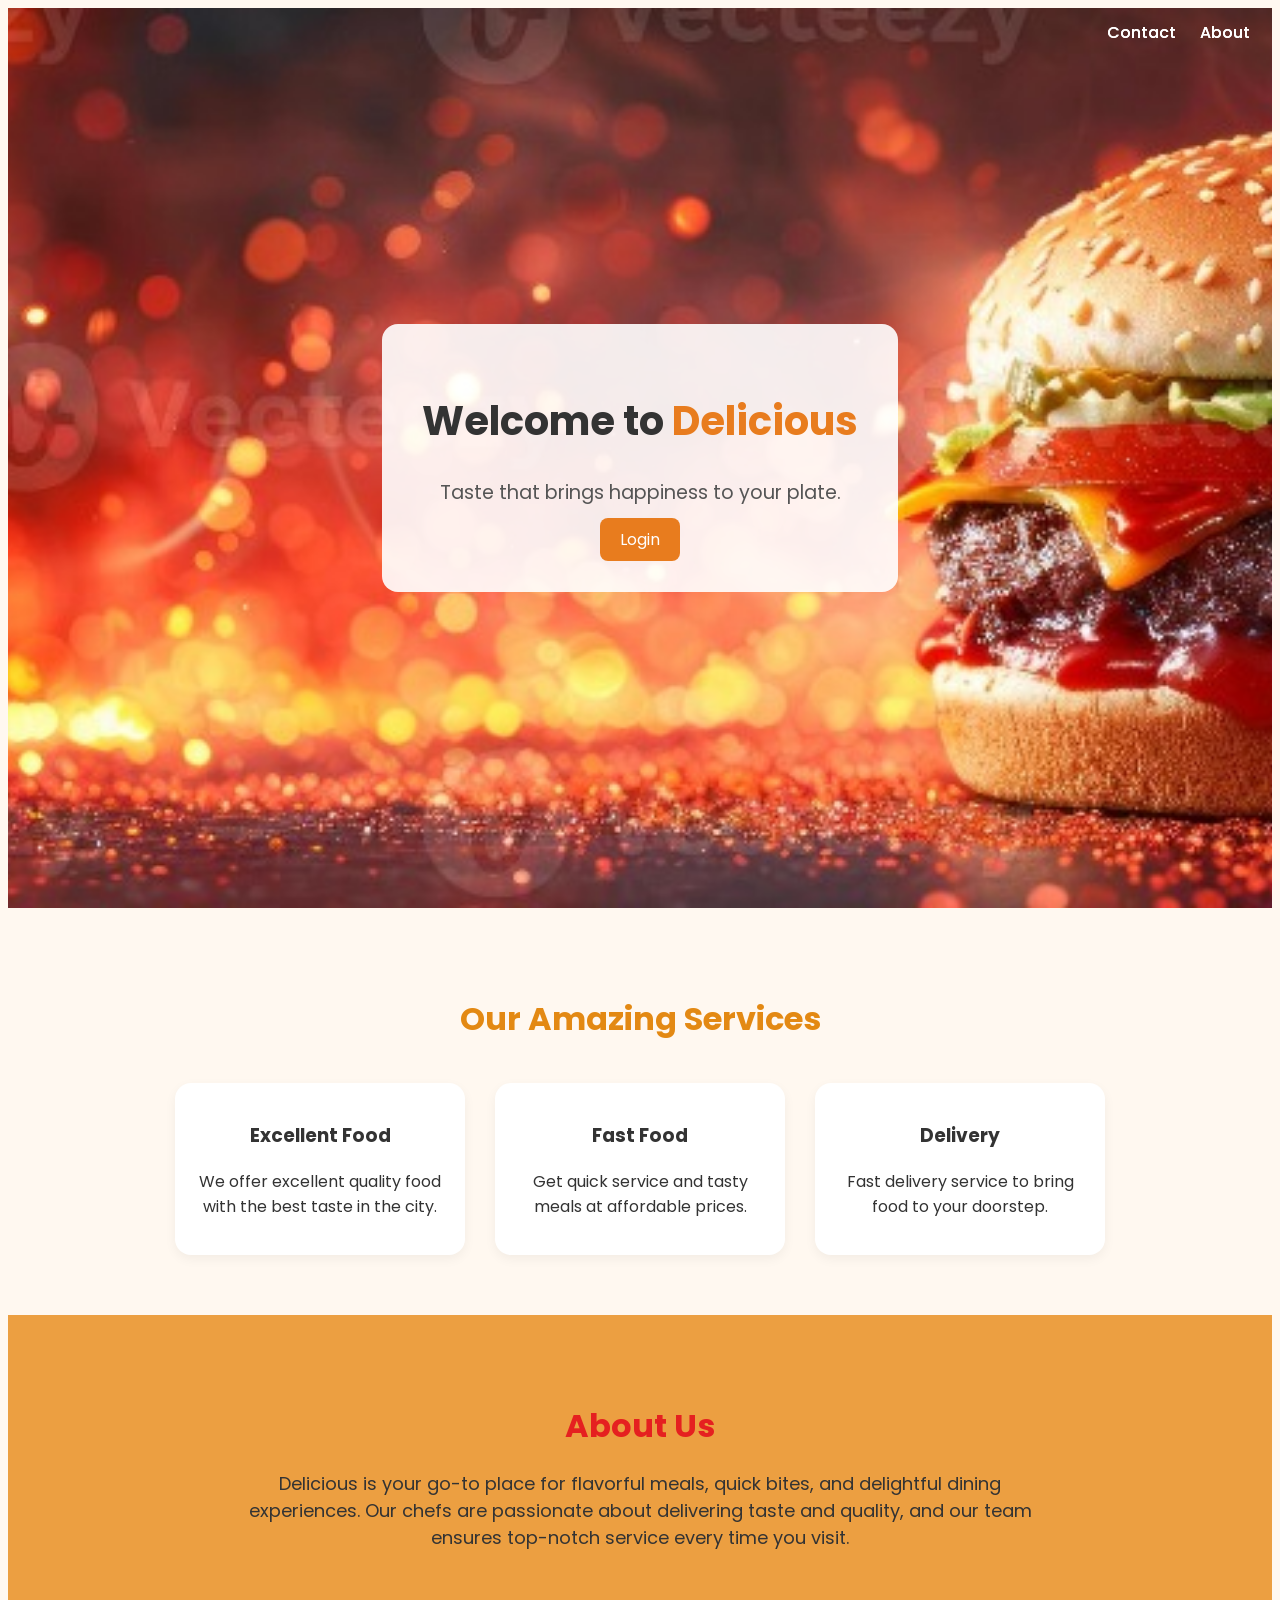
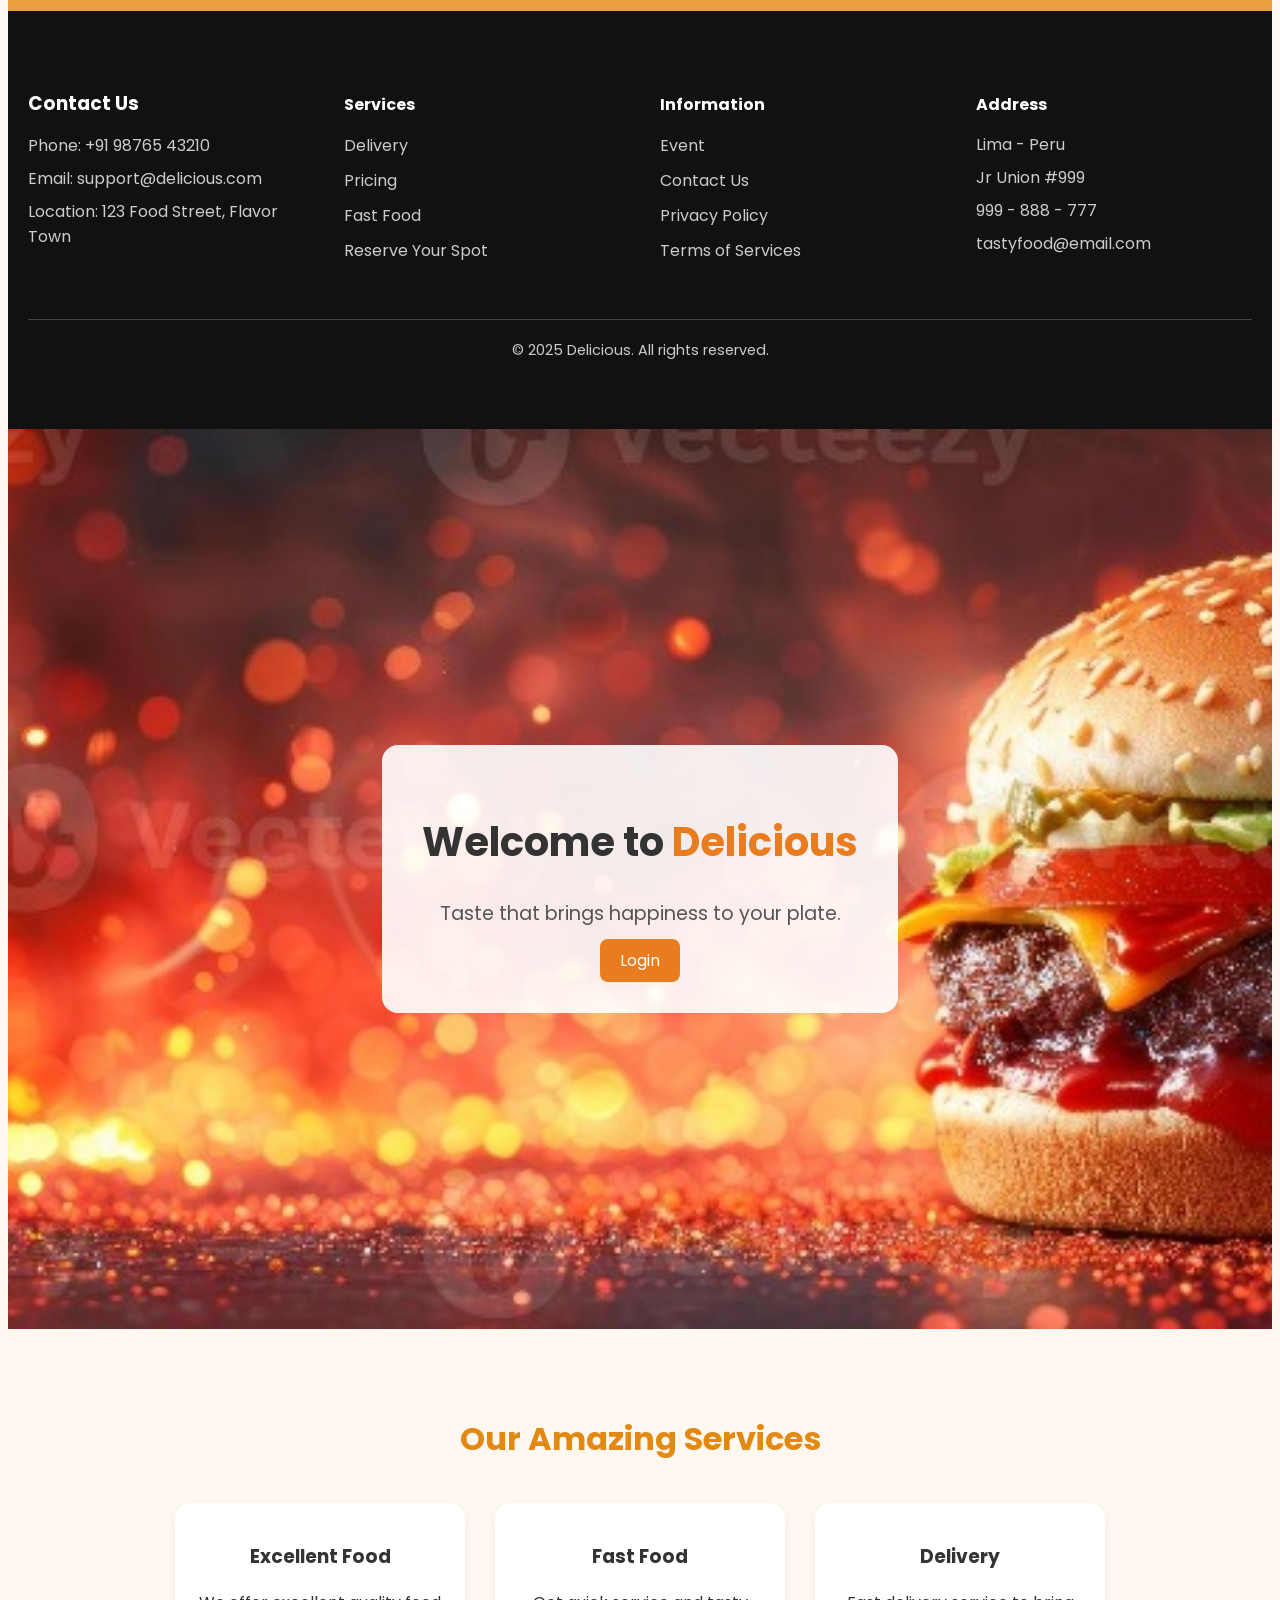
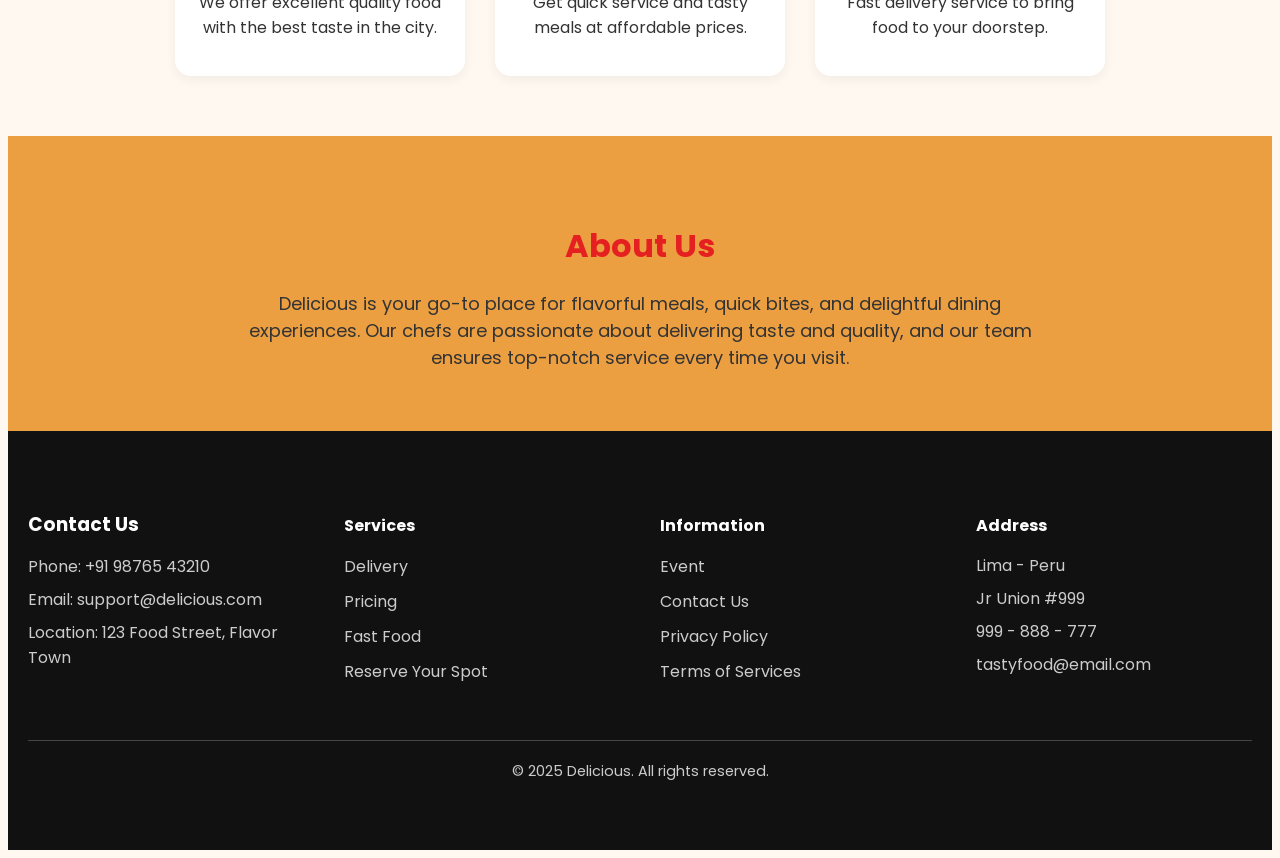
<file: index.html>
<!DOCTYPE html>
<html lang="en">
<head>
  <meta charset="UTF-8" />
  <meta name="viewport" content="width=device-width, initial-scale=1.0" />
  <title>Delicious - Welcome</title>
  <link rel="stylesheet" href="index.css" />
  <link href="https://fonts.googleapis.com/css2?family=Poppins:wght@300;500;700&display=swap" rel="stylesheet">
</head>
<body>

  <!-- Navigation Bar -->
  <nav class="top-nav">
    <div class="nav-links">
      <a href="#contact">Contact</a>
      <a href="#about">About</a>
    </div>
  </nav>

  <!-- Hero Section -->
  <div class="hero">
    <div class="overlay">
      <h1 class="title">Welcome to <span>Delicious</span></h1>
      <p class="subtitle">Taste that brings happiness to your plate.</p>
      <a href="login.html" class="login-btn">Login</a>
    </div>
  </div>

  <!-- Services Section -->
  <section class="services">
    <h2>Our Amazing Services</h2>
    <div class="service-boxes">
      <div class="service">
        <h3>Excellent Food</h3>
        <p>We offer excellent quality food with the best taste in the city.</p>
      </div>
      <div class="service">
        <h3>Fast Food</h3>
        <p>Get quick service and tasty meals at affordable prices.</p>
      </div>
      <div class="service">
        <h3>Delivery</h3>
        <p>Fast delivery service to bring food to your doorstep.</p>
      </div>
    </div>
  </section>

  <!-- About Section -->
  <section id="about" class="about">
    <h2>About Us</h2>
    <p>Delicious is your go-to place for flavorful meals, quick bites, and delightful dining experiences. Our chefs are passionate about delivering taste and quality, and our team ensures top-notch service every time you visit.</p>
  </section>

  <!-- Footer Section -->
  <footer id="contact">
    <div class="footer-grid">
      <div class="contact">
        <h3>Contact Us</h3>
        <p>Phone: ‪+91 98765 43210‬</p>
        <p>Email: support@delicious.com</p>
        <p>Location: 123 Food Street, Flavor Town</p>
      </div>
      <div class="footer-links">
        <h4>Services</h4>
        <ul>
          <li>Delivery</li>
          <li>Pricing</li>
          <li>Fast Food</li>
          <li>Reserve Your Spot</li>
        </ul>
      </div>
      <div class="footer-info">
        <h4>Information</h4>
        <ul>
          <li>Event</li>
          <li>Contact Us</li>
          <li>Privacy Policy</li>
          <li>Terms of Services</li>
        </ul>
      </div>
      <div class="footer-address">
        <h4>Address</h4>
        <p>Lima - Peru</p>
        <p>Jr Union #999</p>
        <p>999 - 888 - 777</p>
        <p>tastyfood@email.com</p>
      </div>
    </div>
    <p class="copyright">&copy; 2025 Delicious. All rights reserved.</p>
  </footer>
</body>
</html>
<!DOCTYPE html>
<html lang="en">
<head>
  <meta charset="UTF-8" />
  <meta name="viewport" content="width=device-width, initial-scale=1.0" />
  <title>Delicious - Welcome</title>
  <link rel="stylesheet" href="index.css" />
  <link href="https://fonts.googleapis.com/css2?family=Poppins:wght@300;500;700&display=swap" rel="stylesheet">
</head>
<body>

  <!-- Navigation Bar -->
  <nav class="top-nav">
    <div class="nav-links">
      <a href="#contact">Contact</a>
      <a href="#about">About</a>
    </div>
  </nav>

  <!-- Hero Section -->
  <div class="hero">
    <div class="overlay">
      <h1 class="title">Welcome to <span>Delicious</span></h1>
      <p class="subtitle">Taste that brings happiness to your plate.</p>
      <a href="login.html" class="login-btn">Login</a>
    </div>
  </div>

  <!-- Services Section -->
  <section class="services">
    <h2>Our Amazing Services</h2>
    <div class="service-boxes">
      <div class="service">
        <h3>Excellent Food</h3>
        <p>We offer excellent quality food with the best taste in the city.</p>
      </div>
      <div class="service">
        <h3>Fast Food</h3>
        <p>Get quick service and tasty meals at affordable prices.</p>
      </div>
      <div class="service">
        <h3>Delivery</h3>
        <p>Fast delivery service to bring food to your doorstep.</p>
      </div>
    </div>
  </section>

  <!-- About Section -->
  <section id="about" class="about">
    <h2>About Us</h2>
    <p>Delicious is your go-to place for flavorful meals, quick bites, and delightful dining experiences. Our chefs are passionate about delivering taste and quality, and our team ensures top-notch service every time you visit.</p>
  </section>

  <!-- Footer Section -->
  <footer id="contact">
    <div class="footer-grid">
      <div class="contact">
        <h3>Contact Us</h3>
        <p>Phone: ‪+91 98765 43210‬</p>
        <p>Email: support@delicious.com</p>
        <p>Location: 123 Food Street, Flavor Town</p>
      </div>
      <div class="footer-links">
        <h4>Services</h4>
        <ul>
          <li>Delivery</li>
          <li>Pricing</li>
          <li>Fast Food</li>
          <li>Reserve Your Spot</li>
        </ul>
      </div>
      <div class="footer-info">
        <h4>Information</h4>
        <ul>
          <li>Event</li>
          <li>Contact Us</li>
          <li>Privacy Policy</li>
          <li>Terms of Services</li>
        </ul>
      </div>
      <div class="footer-address">
        <h4>Address</h4>
        <p>Lima - Peru</p>
        <p>Jr Union #999</p>
        <p>999 - 888 - 777</p>
        <p>tastyfood@email.com</p>
      </div>
    </div>
    <p class="copyright">&copy; 2025 Delicious. All rights reserved.</p>
  </footer>
</body>
</html>
</file>
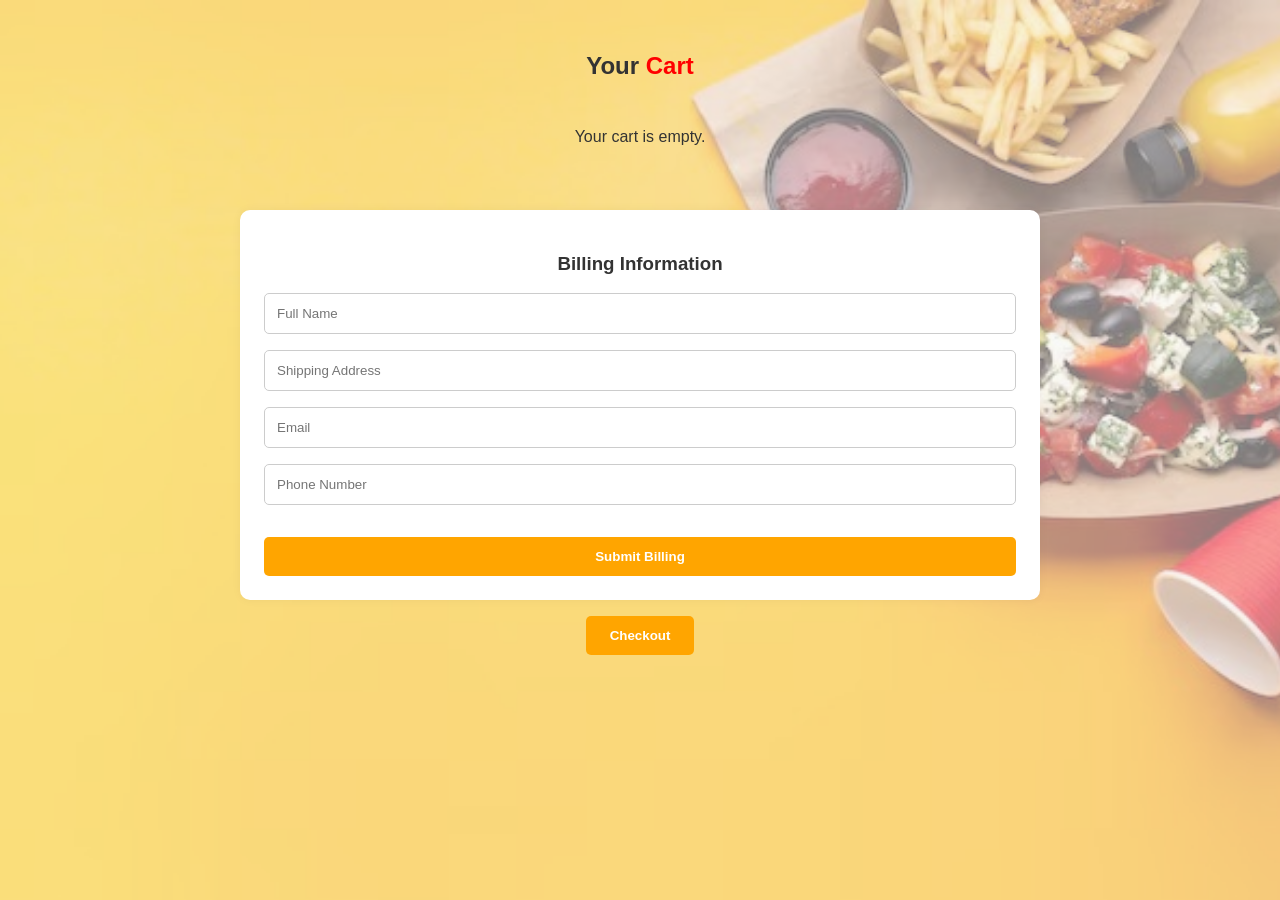
<file: cart.html>
<!--<!DOCTYPE html>
<html lang="en">
<head>
  <meta charset="UTF-8" />
  <meta name="viewport" content="width=device-width, initial-scale=1.0" />
  <title>Your Cart</title>
  <link rel="stylesheet" href="cart.css" />
</head>
<body>
  <section class="cart-section">
    <h1>Your <span class="highlight">Cart</span></h1>
    <div id="cart-container"></div>
    <h2 id="total"></h2>
    <button onclick="checkout()">Checkout</button>
  </section>

  <script src="cart.js"></script>
</body>
</html>-->

<!DOCTYPE html>
<html lang="en">
<head>
  <meta charset="UTF-8" />
  <meta name="viewport" content="width=device-width, initial-scale=1.0" />
  <title>Your Cart</title>
  <link rel="stylesheet" href="cart.css" />
</head>
<body>
  <div class="background-image"></div>
  
  <section class="cart-section">
    <h1>Your <span class="highlight">Cart</span></h1>
    <div id="cart-container"></div>
    <h2 id="total"></h2>

    <!-- Billing Information Section -->
    <div id="billing-section">
      <h3>Billing Information</h3>
      <form id="billing-form">
        <input type="text" id="name" placeholder="Full Name" required />
        <input type="text" id="address" placeholder="Shipping Address" required />
        <input type="email" id="email" placeholder="Email" required />
        <input type="tel" id="phone" placeholder="Phone Number" required />
        <button type="button" onclick="submitBilling()">Submit Billing</button>
      </form>
    </div>

    <button onclick="checkout()">Checkout</button>
  </section>

  <script src="cart.js"></script>
</body>
</html>
</file>
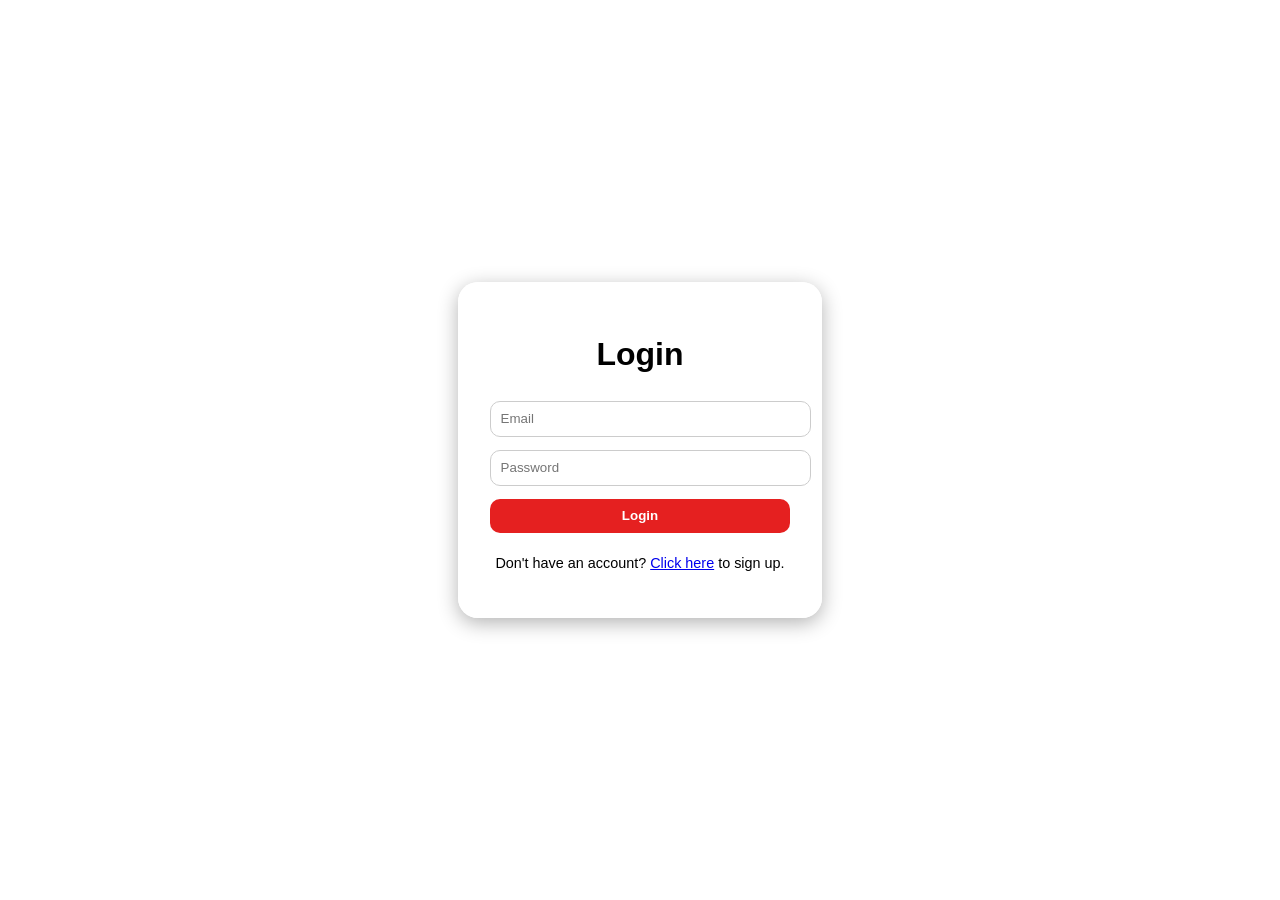
<file: login.html>
<!DOCTYPE html>
<html lang="en">
<head>
  <meta charset="UTF-8" />
  <meta name="viewport" content="width=device-width, initial-scale=1.0"/>
  <title>Login | Delicious Restaurant</title>
  <link rel="stylesheet" href="login.css" />
</head>
<body>

  <!-- 🍽 Background Video -->
  <video autoplay muted loop id="bg-video">
    <source src="video/food-motion.mp4" type="video/mp4" />
    Your browser does not support the video tag.
  </video>

  <!-- Login/Signup Form Container -->
  <div class="container">
    <h1 id="form-title">Login</h1>

    <!-- Login Form -->
    <form id="login-form" onsubmit="login(event)">
      <input type="email" id="login-email" placeholder="Email" required />
      <input type="password" id="login-password" placeholder="Password" required />
      <button type="submit">Login</button>
    </form>

    <!-- Signup Form -->
    <form id="signup-form" style="display:none;" onsubmit="signup(event)">
      <input type="text" id="signup-name" placeholder="Name" required />
      <input type="email" id="signup-email" placeholder="Email" required />
      <input type="password" id="signup-password" placeholder="Password" required />
      <input type="date" id="signup-dob" required />
      <button type="submit">Sign Up</button>
    </form>

    <p class="toggle-text">
      Don't have an account? <a href="#" onclick="toggleForm()">Click here</a> to sign up.
    </p>
  </div>

  <script src="login.js"></script>
</body>
</html>
</file>
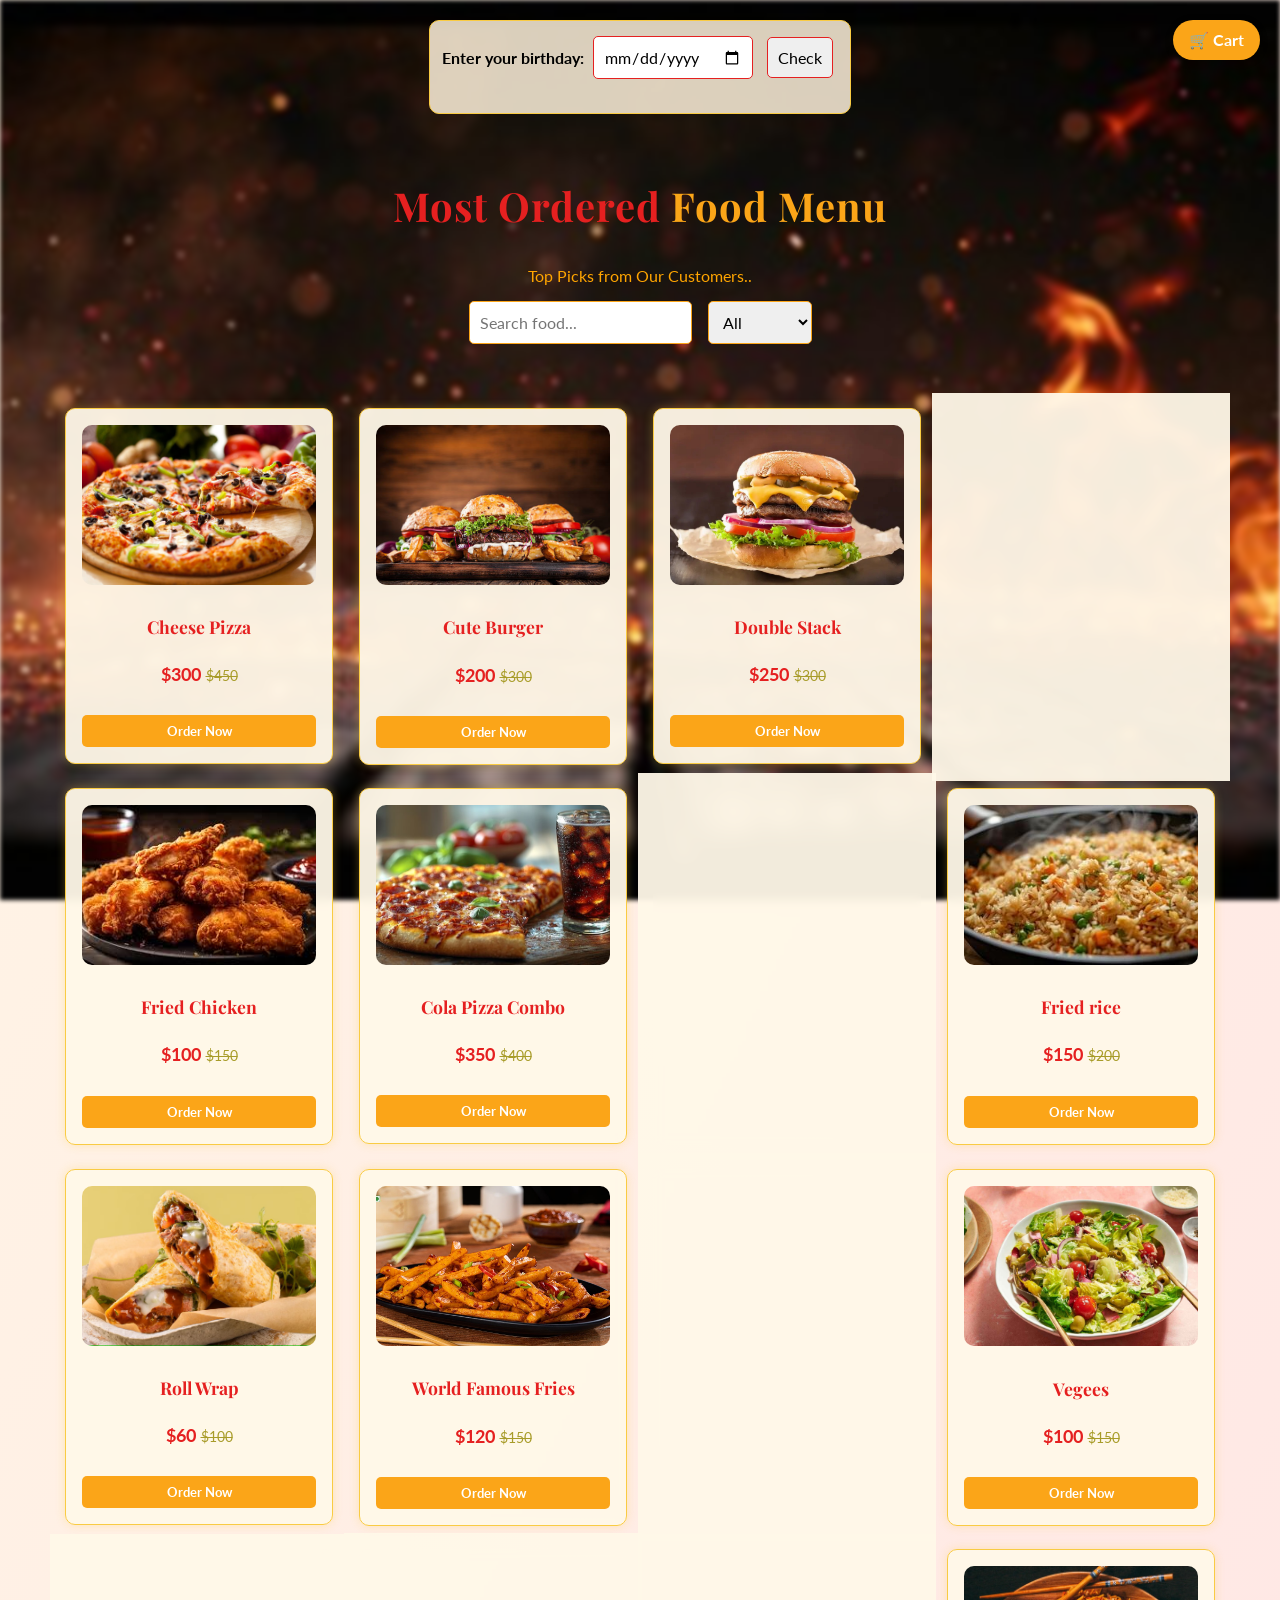
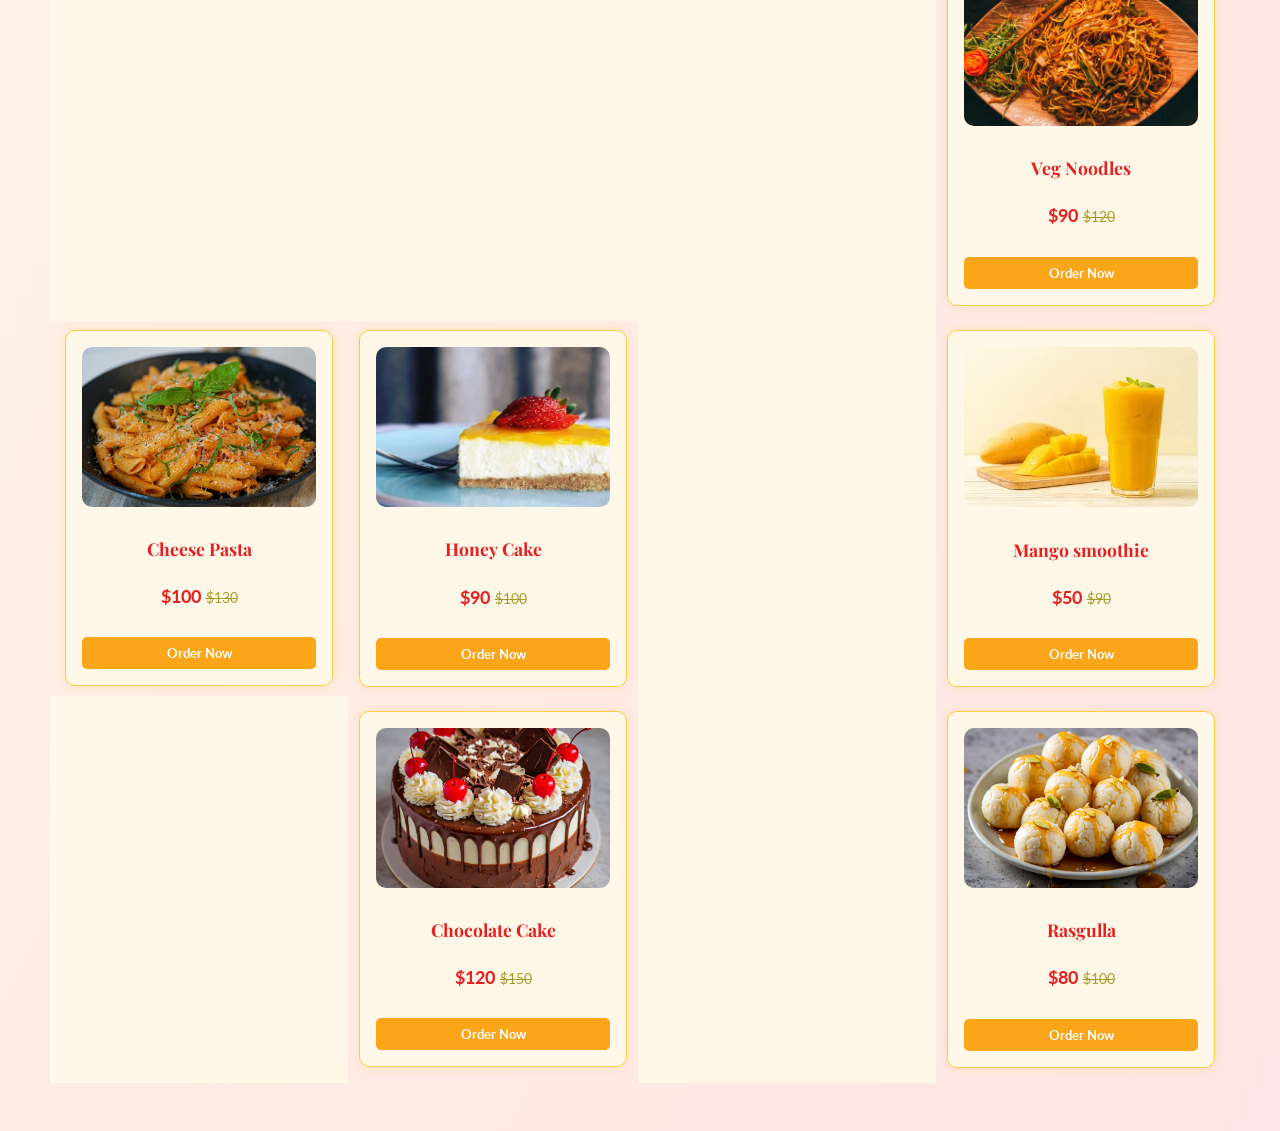
<file: menu.html>
<!DOCTYPE html>
<html lang="en">
<head>
  <meta charset="UTF-8" />
  <title>Food Menu</title>
  <link rel="stylesheet" href="menu.css" />
</head>
<body>
  <div class="background-image"></div>
  <a href="cart.html" class="cart-button">🛒 Cart</a>

  <!-- Birthday Checker -->
  <div id="birthday-checker">
    <label for="birthday">Enter your birthday:</label>
    <input type="date" id="birthday" />
    <button onclick="checkBirthday()">Check</button>
    <p id="birthday-message"></p>
  </div>

  <section class="menu-section">
    <h1>Most Ordered <span class="highlight">Food Menu</span></h1>
    <p>Top Picks from Our Customers..</p>

    <!-- Search and Filter -->
    <div class="search-filter-container">
      <input type="text" id="searchInput" placeholder="Search food..." />
      <select id="categoryFilter">
        <option value="all">All</option>
        <option value="veg">Veg</option>
        <option value="non-veg">Non-Veg</option>
        <option value="desserts">Desserts</option>
      </select>
    </div>

    <div class="menu-grid" id="menu-container"></div>
  </section>

  <script src="menu.js"></script>
</body>
</html>
<link href="https://fonts.googleapis.com/css2?family=Lato:wght@300;400;700&family=Playfair+Display:wght@400;700&display=swap" rel="stylesheet">
</file>
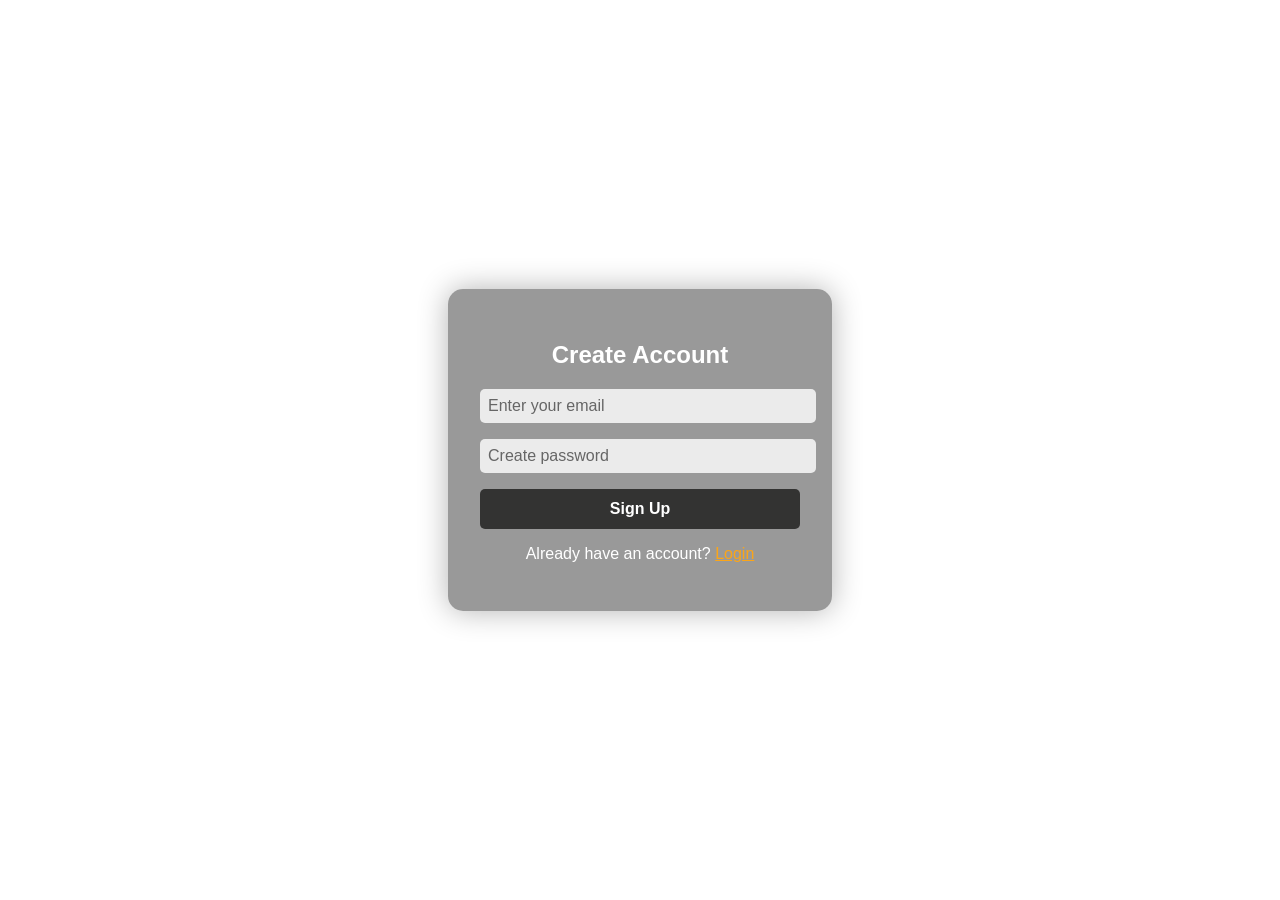
<file: signup.html>
<!DOCTYPE html>
<html lang="en">
<head>
  <meta charset="UTF-8" />
  <meta name="viewport" content="width=device-width, initial-scale=1.0"/>
  <title>Create Account | Delicious Restaurant</title>
  <link rel="stylesheet" href="signup.css" />
</head>
<body>

  <!-- Background Video -->
  <video autoplay muted loop playsinline class="background-video">
    <source src="video/food-motion.mp4" type="video/mp4" />
    Your browser does not support the video tag.
  </video>

  <!-- Signup Form Container -->
  <div class="login-container">
    <div class="login-box">
      <h2>Create Account</h2>
      <form onsubmit="return signup(event)">
        <input type="email" id="new-email" placeholder="Enter your email" required />
        <input type="password" id="new-password" placeholder="Create password" required />
        <button type="submit">Sign Up</button>
      </form>
      <p class="create-account-link">
        Already have an account? <a href="login.html">Login</a>
      </p>
    </div>
  </div>

  <script src="signup.js"></script>
</body>
</html>
</file>
<file: index.css>
<<<<<<< HEAD

* {
  margin: 0;
  padding: 0;
  box-sizing: border-box;
}

body {
  font-family: 'Poppins', sans-serif;
  background-color: #fff8f0;
  color: #333;
}

.hero {
  background: url('image/home.jpg') center/cover no-repeat;
  height: 100vh;
  display: flex;
  align-items: center;
  justify-content: center;
  position: relative;
  text-align: center;
}

.overlay {
  background: rgba(255, 255, 255, 0.9);
  padding: 40px;
  border-radius: 16px;
}

.title {
  font-size: 2.5rem;
  font-weight: 700;
}

.title span {
  color: #e87c1e;
}

.subtitle {
  margin: 10px 0 20px;
  font-size: 1.2rem;
  color: #555;
}

.login-btn {
  padding: 10px 20px;
  background-color:  #e87c1e;
  color: #fff;
  text-decoration: none;
  border-radius: 8px;
  transition: background 0.3s;
}

.login-btn:hover {
  background-color: #246b45;
}

.services {
  text-align: center;
  padding: 60px 20px;
}

.services h2 {
  font-size: 2rem;
  margin-bottom: 40px;
  color: #e38913;
}

.service-boxes {
  display: flex;
  flex-wrap: wrap;
  justify-content: center;
  gap: 30px;
}

.service {
  background-color: #fff;
  padding: 20px;
  border-radius: 16px;
  box-shadow: 0 4px 12px rgba(0, 0, 0, 0.05);
  width: 250px;
}

footer {
  background-color: #111;
  color: #ccc;
  padding: 60px 20px;
}

.footer-grid {
  display: grid;
  grid-template-columns: repeat(auto-fit, minmax(200px, 1fr));
  gap: 40px;
  margin-bottom: 40px;
}

footer h3, footer h4 {
  color: #fff;
  margin-bottom: 15px;
}

footer ul {
  list-style: none;
  padding: 0;
}

footer ul li {
  margin-bottom: 10px;
}

footer p {
  margin: 8px 0;
}

footer .copyright {
  text-align: center;
  font-size: 0.9rem;
  border-top: 1px solid #444;
  padding-top: 20px;
}

@media (max-width: 768px) {
  .overlay {
    padding: 20px;
  }

  .title {
    font-size: 2rem;
  }

  .subtitle {
    font-size: 1rem;
  }

  .service {
    width: 90%;
  }
}
/* Top Right Navigation */
.top-nav {
  position: absolute;
  top: 20px;
  right: 30px;
  z-index: 10;
  font-family: 'Poppins', sans-serif;
}

.top-nav .nav-links a {
  margin-left: 20px;
  text-decoration: none;
  color: white;
  font-weight: 500;
  font-size: 16px;
  transition: color 0.3s;
}

.top-nav .nav-links a:hover {
  color: #FBA518;
}

/* About Section */
.about {
  padding: 60px 20px;
  background-color: #ec9f41;
  text-align: center;
  font-family: 'Poppins', sans-serif;
}

.about h2 {
  font-size: 32px;
  margin-bottom: 20px;
  color: #E52020;
}

.about p {
  font-size: 18px;
  max-width: 800px;
  margin: auto;
  color: #333;
=======

* {
  margin: 0;
  padding: 0;
  box-sizing: border-box;
}

body {
  font-family: 'Poppins', sans-serif;
  background-color: #fff8f0;
  color: #333;
}

.hero {
  background: url('image/home.jpg') center/cover no-repeat;
  height: 100vh;
  display: flex;
  align-items: center;
  justify-content: center;
  position: relative;
  text-align: center;
}

.overlay {
  background: rgba(255, 255, 255, 0.9);
  padding: 40px;
  border-radius: 16px;
}

.title {
  font-size: 2.5rem;
  font-weight: 700;
}

.title span {
  color: #e87c1e;
}

.subtitle {
  margin: 10px 0 20px;
  font-size: 1.2rem;
  color: #555;
}

.login-btn {
  padding: 10px 20px;
  background-color:  #e87c1e;
  color: #fff;
  text-decoration: none;
  border-radius: 8px;
  transition: background 0.3s;
}

.login-btn:hover {
  background-color: #246b45;
}

.services {
  text-align: center;
  padding: 60px 20px;
}

.services h2 {
  font-size: 2rem;
  margin-bottom: 40px;
  color: #e38913;
}

.service-boxes {
  display: flex;
  flex-wrap: wrap;
  justify-content: center;
  gap: 30px;
}

.service {
  background-color: #fff;
  padding: 20px;
  border-radius: 16px;
  box-shadow: 0 4px 12px rgba(0, 0, 0, 0.05);
  width: 250px;
}

footer {
  background-color: #111;
  color: #ccc;
  padding: 60px 20px;
}

.footer-grid {
  display: grid;
  grid-template-columns: repeat(auto-fit, minmax(200px, 1fr));
  gap: 40px;
  margin-bottom: 40px;
}

footer h3, footer h4 {
  color: #fff;
  margin-bottom: 15px;
}

footer ul {
  list-style: none;
  padding: 0;
}

footer ul li {
  margin-bottom: 10px;
}

footer p {
  margin: 8px 0;
}

footer .copyright {
  text-align: center;
  font-size: 0.9rem;
  border-top: 1px solid #444;
  padding-top: 20px;
}

@media (max-width: 768px) {
  .overlay {
    padding: 20px;
  }

  .title {
    font-size: 2rem;
  }

  .subtitle {
    font-size: 1rem;
  }

  .service {
    width: 90%;
  }
}
/* Top Right Navigation */
.top-nav {
  position: absolute;
  top: 20px;
  right: 30px;
  z-index: 10;
  font-family: 'Poppins', sans-serif;
}

.top-nav .nav-links a {
  margin-left: 20px;
  text-decoration: none;
  color: white;
  font-weight: 500;
  font-size: 16px;
  transition: color 0.3s;
}

.top-nav .nav-links a:hover {
  color: #FBA518;
}

/* About Section */
.about {
  padding: 60px 20px;
  background-color: #ec9f41;
  text-align: center;
  font-family: 'Poppins', sans-serif;
}

.about h2 {
  font-size: 32px;
  margin-bottom: 20px;
  color: #E52020;
}

.about p {
  font-size: 18px;
  max-width: 800px;
  margin: auto;
  color: #333;
>>>>>>> 6a0d98ed85639fdf4b866005dfef02e4925ef902
}
</file>
<file: cart.css>
/*body {
    margin: 0;
    font-family: 'Segoe UI', sans-serif;
    background: #f5f5f5;
    padding: 2rem;
    color: #333;
  }
  
  .cart-section {
    max-width: 800px;
    margin: auto;
    text-align: center;
  }
  
  .highlight {
    color: orange;
  }
  
  #cart-container {
    margin-top: 2rem;
    display: flex;
    flex-direction: column;
    gap: 1rem;
  }
  
  .cart-item {
    display: flex;
    justify-content: space-between;
    padding: 1rem;
    background: white;
    border-radius: 10px;
    box-shadow: 0 0 10px rgba(0,0,0,0.05);
  }
  
  button {
    background: orange;
    color: white;
    border: none;
    padding: 0.75rem 1.5rem;
    border-radius: 5px;
    font-weight: bold;
    cursor: pointer;
    margin-top: 1rem;
  }*/

  body {
    margin: 0;
    font-family: 'Segoe UI', sans-serif;
    background: #f5f5f5;
    padding: 2rem;
    color: #333;
  }
  
  .cart-section {
    max-width: 800px;
    margin: auto;
    text-align: center;
  }

  .background-image {
    background: url('image/cart bg.jpg') no-repeat center center/cover;
    position: fixed;
    top: 0;
    left: 0;
    width: 100%;
    height: 100%;
    z-index: -1; /* Push it behind the content */
    opacity: 0.5;
  }
  
  
  .highlight {
    color:red;
  }
  
  #cart-container {
    margin-top: 2rem;
    display: flex;
    flex-direction: column;
    gap: 1rem;
  }
  
  .cart-item {
    display: flex;
    justify-content: space-between;
    padding: 1rem;
    background: white;
    border-radius: 10px;
    box-shadow: 0 0 10px rgba(0, 0, 0, 0.05);
  }
  
  #billing-section {
    margin-top: 3rem;
    display: block;  /* Keep billing section below the cart */
    padding: 1.5rem;
    background: white;
    border-radius: 10px;
    box-shadow: 0 0 10px rgba(0, 0, 0, 0.05);
  }
  
  #billing-form {
    display: flex;
    flex-direction: column;
    gap: 1rem;
  }
  
  #billing-form input {
    padding: 0.75rem;
    border: 1px solid #ccc;
    border-radius: 5px;
  }
  
  button {
    background: orange;
    color: white;
    border: none;
    padding: 0.75rem 1.5rem;
    border-radius: 5px;
    font-weight: bold;
    cursor: pointer;
    margin-top: 1rem;
  }
</file>
<file: login.css>
/* Background Video */
#bg-video {
  position: fixed;
  top: 0;
  left: 0;
  min-width: 100%;
  min-height: 100%;
  z-index: -1;
  object-fit: cover;
}

/* Body and Container */
body {
  margin: 0;
  padding: 0;
  font-family: 'Segoe UI', Tahoma, Geneva, Verdana, sans-serif;
  display: flex;
  align-items: center;
  justify-content: center;
  height: 100vh;
}

/* Form Container */
.container {
  background-color: rgba(255, 255, 255, 0.9);
  padding: 2rem;
  border-radius: 20px;
  box-shadow: 0 5px 20px rgba(0,0,0,0.3);
  width: 300px;
  text-align: center;
}

/* Input and Button */
input, button {
  width: 100%;
  padding: 0.6rem;
  margin: 0.4rem 0;
  border-radius: 10px;
  border: 1px solid #ccc;
}

button {
  background-color: #E52020;
  color: white;
  border: none;
  font-weight: bold;
  cursor: pointer;
}

button:hover {
  background-color: #A89C29;
}

/* Toggle Text */
.toggle-text {
  font-size: 0.9rem;
  margin-top: 1rem;
}
</file>
<file: menu.css>
@import url('https://fonts.googleapis.com/css2?family=Lato:wght@300;400;700&family=Playfair+Display:wght@400;700&display=swap');

body {
  margin: 0;
  padding: 0;
  font-family: 'Lato', sans-serif;
 /* color: #333;*/
  position: relative;
  min-height: 100vh;
  overflow-x: hidden;
  background: linear-gradient(to bottom right, #fff5e5, #ffe5e5); /* soft warm bg */
}

.background-image {
  position: fixed;
  top: 0;
  left: 0;
  width: 100vw;
  height: 100vh;
  background: url('image/mb.jpg') no-repeat center center;
  background-size: cover;
  z-index: -1;
  /*opacity: 0.25;*/
  filter: blur(2px);
}

.cart-button {
  position: fixed;
  top: 20px;
  right: 20px;
  background-color: #FBA518;
  color: white;
  padding: 10px 16px;
  border-radius: 25px;
  text-decoration: none;
  font-weight: bold;
  font-size: 1rem;
  box-shadow: 0 2px 8px rgba(0, 0, 0, 0.2);
  z-index: 1000;
  transition: background 0.3s ease;
  font-family: 'Lato', sans-serif;
}

.cart-button:hover {
  background-color: #E52020;
}

.menu-section {
  text-align: center;
  padding: 2rem;
  position: relative;
  z-index: 1;
}

.menu-section h1 {
  font-size: 2.5rem;
  color: #E52020;
  font-family: 'Playfair Display', serif;
  letter-spacing: 1px;
}

.menu-section p {
  color: orange;
}

.highlight {
  color: #FBA518;
}

.search-filter-container {
  display: flex;
  justify-content: center;
  gap: 1rem;
  margin-bottom: 2rem;
  flex-wrap: wrap;
}

.search-filter-container input,
.search-filter-container select {
  padding: 10px;
  font-size: 1rem;
  border-radius: 5px;
  border: 1px solid #FBA518;
  font-family: 'Lato', sans-serif;
}

.menu-grid {
  display: grid;
  grid-template-columns: repeat(auto-fit, minmax(268px, 1fr));
  gap: 1.5rem;
  padding: 2rem;
  max-width: 1200px;
  margin: auto;
}

.menu-item {
  width: 268px;
  height: 356.64px;
  display: flex;
  flex-direction: column;
  justify-content: space-between;
  border: 1px solid #F9CB43;
  border-radius: 10px;
  padding: 1rem;
  background: rgba(255, 248, 232, 0.95);
  box-shadow: 0 0 10px rgba(249, 203, 67, 0.3);
  backdrop-filter: blur(5px);
  box-sizing: border-box;
  transition: transform 0.2s ease-in-out;
  margin: auto;
}

.menu-item:hover {
  transform: translateY(-5px);
  box-shadow: 0 0 20px rgba(229, 32, 32, 0.4);
}

.menu-item img {
  width: 100%;
  height: 160px;
  border-radius: 10px;
  object-fit: cover;
}

.menu-item h3 {
  margin: 0.5rem 0 0.25rem;
  font-size: 1.1rem;
  color: #E52020;
  font-family: 'Playfair Display', serif;
}

.menu-item p {
  margin: 0;
  font-family: 'Lato', sans-serif;
}

.menu-item .price {
  color: #E52020;
  font-size: 1.1rem;
  font-weight: bold;
  font-family: 'Lato', sans-serif;
}

.menu-item .old-price {
  text-decoration: line-through;
  font-size: 0.85rem;
  color: #A89C29;
  margin-left: 5px;
  font-family: 'Lato', sans-serif;
}

.menu-item button {
  background: #FBA518;
  border: none;
  color: white;
  padding: 0.5rem;
  border-radius: 5px;
  cursor: pointer;
  font-weight: bold;
  margin-top: 0.5rem;
  transition: background 0.3s;
  font-family: 'Lato', sans-serif;
}

.menu-item button:hover {
  background: #E52020;
}

#birthday-checker {
  text-align: center;
  margin-top: 20px;
  padding: 10px;
  background: rgba(255, 243, 220, 0.85);
  border-radius: 10px;
  max-width: 400px;
  margin-inline: auto;
  font-weight: bold;
  border: 1px solid #F9CB43;
  font-family: 'Lato', sans-serif;
}

#birthday-checker input,
#birthday-checker button {
  margin: 5px;
  padding: 10px;
  font-size: 1rem;
  border-radius: 5px;
  border: 1px solid #E52020;
  font-family: 'Lato', sans-serif;
}

#birthday-message {
  font-size: 1.2rem;
  color: #FBA518;
  margin-top: 10px;
  font-family: 'Playfair Display', serif;
}
</file>
<file: signup.css>
body {
    margin: 0;
    font-family: 'Segoe UI', sans-serif;
    height: 100vh;
    overflow: hidden;
  }
  
  .background-video {
    position: fixed;
    top: 0;
    left: 0;
    min-width: 100vw;
    min-height: 100vh;
    object-fit: cover;
    z-index: -1;
  }
  
  .login-container {
    position: relative;
    height: 100vh;
    display: flex;
    flex-direction: column;
    align-items: center;
    justify-content: center;
    animation: zoomIn 1.5s ease;
  }
  
  .login-box {
    background: rgba(0, 0, 0, 0.4);
    backdrop-filter: blur(10px);
    -webkit-backdrop-filter: blur(10px);
    padding: 2rem;
    border-radius: 15px;
    box-shadow: 0 0 30px rgba(0, 0, 0, 0.3);
    text-align: center;
    width: 320px;
    color: white;
  }
  
  .login-box input {
    display: block;
    width: 100%;
    padding: 0.5rem;
    margin: 1rem 0;
    border: none;
    border-radius: 5px;
    background: rgba(255, 255, 255, 0.8);
    color: #333;
    font-size: 1rem;
  }
  
  .login-box input::placeholder {
    color: #666;
  }
  
  .login-box button {
    background: rgb(51, 51, 50);
    border: none;
    color: white;
    padding: 0.7rem 1rem;
    width: 100%;
    border-radius: 5px;
    cursor: pointer;
    font-weight: bold;
    font-size: 1rem;
    transition: background 0.3s ease;
  }
  
  .login-box button:hover {
    background: rgb(213, 108, 69);
  }
  
  .create-account-link {
    margin-top: 1rem;
    color: #fff;
  }
  
  .create-account-link a {
    color: #FBA518;
    text-decoration: underline;
  }
  
  @keyframes zoomIn {
    from {
      transform: scale(0.9);
      opacity: 0;
    }
    to {
      transform: scale(1);
      opacity: 1;
    }
  }
</file>
